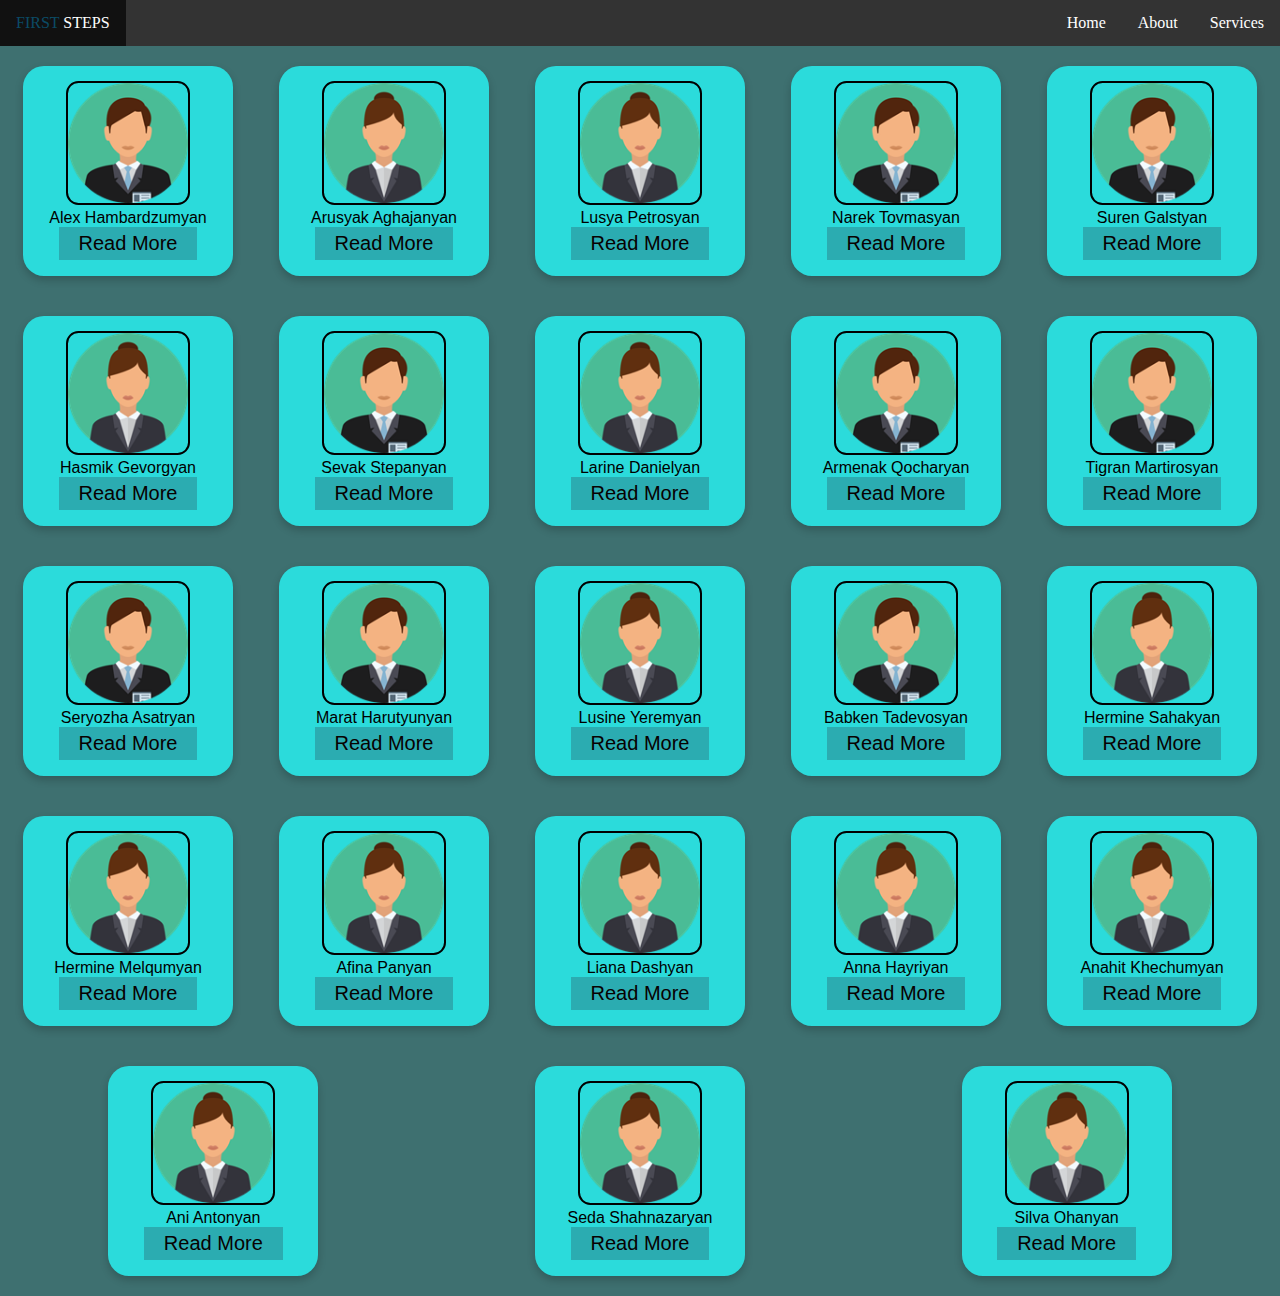
<file: index.html>
<!DOCTYPE html>
<html lang="en">
  <head>
    <meta charset="UTF-8" />
    <meta http-equiv="X-UA-Compatible" content="IE=edge" />
    <meta name="viewport" content="width=device-width, initial-scale=1.0" />
    <title>CV</title>
    <link rel="stylesheet" href="./style.css" />
    <link
      rel="stylesheet"
     href="https://cdnjs.cloudflare.com/ajax/libs/font-awesome/4.7.0/css/font-awesome.min.css"
    />
  </head>

  <body>
    <header>
      <ul>
        <li  class="left">
          <a  href="#">
            <span class="num">FIRST</span> <span>STEPS</span></a
          >
        </li>
        <li  class="right"><a href="./service.html">Services</a></li>
        <li class="right"><a href="./about.html">About</a></li>
        <li class="right"><a href="./index.html">Home</a></li>
      </ul>
    </header>
    <div class="container1">
     

      </div>
    </div>

    <div class="container">
  
    </div>
  <div class="box hidden">
    <div class="wrapper cvWrapper">
      <div class="header">
        <div class="personName">
          <div class="name">
            <h1 class="cvName">Name Lastname</h1>
          </div>
          <div class="contact">
              <p class = "phone"><label for="">Phone:</label><span>+37499463623</span></p>
              <p class = "email"><label for="">Email:</label><span>gevorgyan.icml@gmail.com</span></p>
          </div>
        </div>
  <!-- End of person name -->
        <div class="image"><img src="./img/girl.png" alt="img"></div>
      </div>
  <!-- End of header -->
        <div class="infoBox">
        <div class="info">
          
          <div class="info">
                  <h3 class ="infoHeader">Education</h3>
                  
                <div class = "infoText" id = "education1">
                      <div class="infoSubHeader">
                        <p class="subHeader education"></p>                        
                      </div>
                      <div class="infoSubText">
                        <p class="profession"></p>
                      </div>
                </div>
          </div>
  <!-- End of Education -->
        <div class="info">
                <h3 class ="infoHeader">Work Experience</h3>
              <div class = "infoText">
                    <div class="infoSubHeader">
                      <p class="subHeader workExperience"></p>
                      <p class="infoDate workExperienceDate"></p>
                    </div>
                    <div class="infoSubText">
                      <p class="position"></p>
                    </div>
              </div>
  
              <div class = "infoText">
                    <div class="infoSubHeader">
                        <p class = "subHeader"></p>
                        <p class = "infoDate"></p>
                    </div>
                    <div class="infoSubText">
                        <p class=""></p>
                    </div>
              </div>
        </div>
             

          <!-- /// -->
               
          <div class="info">
            <h3 class ="infoHeader">Trainings</h3>
            
          <div class = "infoText" id = "trainings">
                <div class="infoSubHeader">
                  <p class="subHeader "></p>                        
                </div>
                <div class="infoSubText">
                  <p class="trainings"></p>
                </div>
          </div>
    </div>
  <!-- End of Experience -->
  
  
        </div>
  <!-- End of infoText -->
        </div>
  <!-- End of infoBox -->
      </div>
    </div>
    <!-- <div class="image"></div>
    <div class="firstName"></div>
    <div class="lastName"></div>
    <div class="email"></div>
    <div class="button"></div> -->
  </div>
  
    <script src="./script.js"></script>
  </body>
</html>
</file>
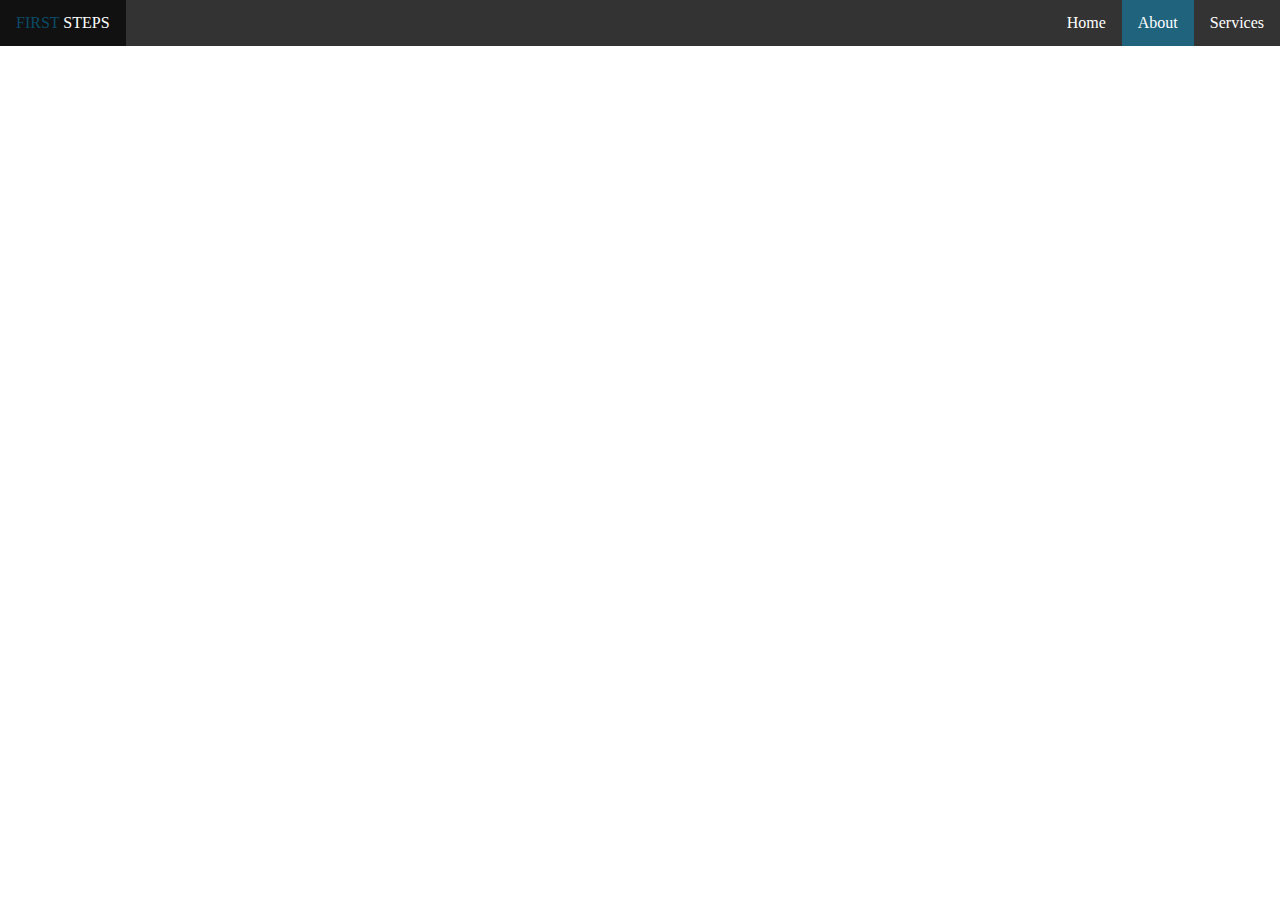
<file: about.html>
<!DOCTYPE html>
<html lang="en">
<head>
    <meta charset="UTF-8">
    <meta http-equiv="X-UA-Compatible" content="IE=edge">
    <meta name="viewport" content="width=device-width, initial-scale=1.0">
    <link rel="stylesheet" href="./style.css">
    <title>About</title>
    
</head>
<body>
    <div class="container1">
        <header> 
          
          <ul>
            <li class="left">
              <a href="./index.html">
                <span class="num">FIRST</span> <span> STEPS</span></a
              >
            </li>
            
            <li class="right"><a href="./service.html">Services</a></li>
            <li class="right">
              <a class="active" href="./about.html">About</a>
            </li>
            <li class="right"><a href="./home.html">Home</a></li>
          </ul>
        </header>
  
        
        </div>
      </div>
      <div class="about hidden">
        <div class="aboutContainer">
            <h1 class="aboutHeader">Ինքնակենսագրականների դիտարկման կայք</h1>
            <div class="aboutTextBlock">
                <div class="aboutText">
                    Կայքը իրենից ներկայացնում է կազմակերպության կադրերի բազայում հավաքագրված տվյալների դիտարկման Web էջ, որը հնարավորություն է տալիս արագ դիտարկել առկա կադրերի ինքնակենսագրականները։
                    <br>
                    <br>
                    <h2 class="aboutSubHeader">Single-Page վեբ հավելվածի ստեղծման նկարագրություն</h2>
                    Կայքի ստեղծման համար օգտագործվել է <span class="textSpan">HTML, CSS, JavaScript </span>բազային գիտելիքներ։ HTML-ի մեջ օգտագործվել է հիմնականում <span class="textSpan">div</span>> թեգը։ Ունենք <span class="textSpan">հeader</span>,
                    որի վրա՝ մեր կայքում տեղաշարժվելու համար, օգտագործել ենք <span class="textSpan">a</span> թեգը, օգտվել ենք <span class="textSpan">img</span> թեգից, ինչպես նաև <span class="textSpan">input</span>-ի գաղափար ենք օգտագործել՝ մեր օգտատիրոջը
                    հետագայում հասանելիություն տալու համար։ CSS-ի մասով առաջնային խնդիրը լուծել ենք <span class="textSpan">Grid styl</span>-ի միջոցով՝ ստեղծելով մեր ինքնակենսագրականների կաղապարը, մնացած ոչ պակաս կարևոր գործիքներով փորձել ենք մեր կայքին
                    տալ գեղեցիկ արտաքին տեսք։ JavaScript-ի միջոցով մեր կայքին տվել ենք ճկունություն, նրա աշխատանքը ավելի մանրամասն կներկայացնեմ կայքի բեռնվելուց հետո կատարվող գործողություններում։ Կայքի էջը բեռնվելուց բացվում է կադրերի ցանկի նախադիտարկման
                    էջը։ Ստեղծված են person object-ներ։ Օբյեկտը ունի անձնական տվյալների համար համապատասխան property-ները, որոնք պահված են զանգվածում։ Սկզբնական էջում person-ների ցուցակը կազմակերպվում է ցիկլով, որի համար օգտագործվել է զանգվածի
                    <span class="textSpan">forEach</span> մեթոդը։ Յուրաքանչյուր բլոկին click անելիս էջի urlը փոխվում է window.location.hash-ով (օրինակ, <span class="textSpan">/#home?id=1</span>, որտեղ id-ն person id-ն է, ում անձնական էջը ցանկանում
                    ենք տեսնել) Յուրաքանչյուր User ունի իր առանձին ինքնակենսագարականի էջ, որը հիմնական էջի հետ բեռնվում է առանձին բլոկի մեջ, բայց տեսանելիության հատկության շնորհիվ չի երևում։ Այդ գործողությունը իրականացված է ինքնակենսագարականի բլոկի
                    <span class="textSpan">display</span> պարամետրով։
                    <span class="textSpan">Hashchange event</span> -ի օգնությամբ ստուգվում է <span class="textSpan">url</span> -ը, և url- ից կախված այդ նույն էջում ցույց է տրվում նախապես ստեղծած ինքնակենսագրականի բլոկը, փոխարենը թաքցվում է ամբողջ
                    person -ների gridը:
                    <span class="textSpan">DOM</span> -ի հրամանների օգնությամբ person օբյեկտի data-ն տեղադրվում է ինքնակենսագրականի բլոկի համապատասխան տեղերում:
                </div>
            </div>
        </div>
    </div>
    
</body>
</html>
</file>
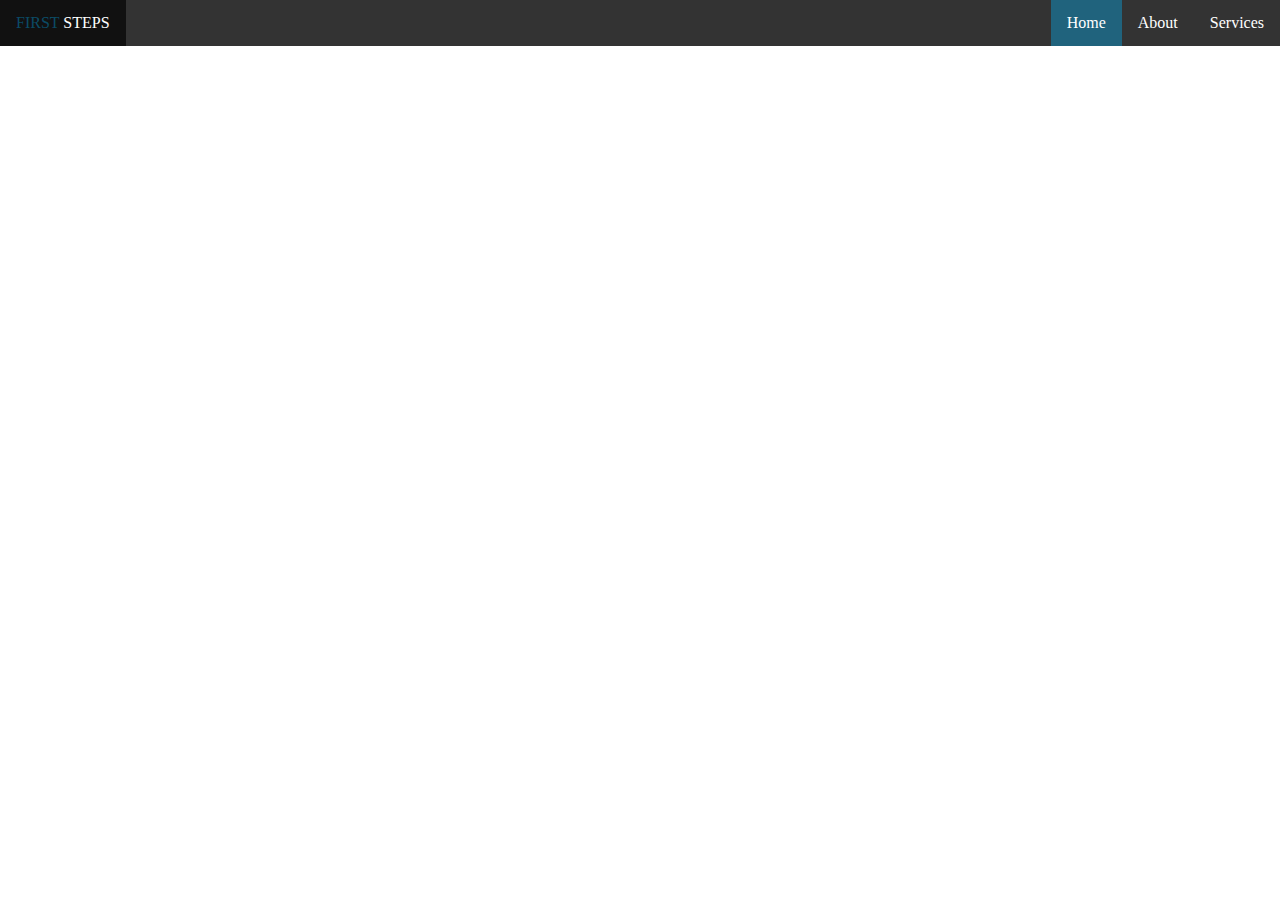
<file: home.html>
<!DOCTYPE html>
<html lang="en">
<head>
    <meta charset="UTF-8">
    <meta http-equiv="X-UA-Compatible" content="IE=edge">
    <meta name="viewport" content="width=device-width, initial-scale=1.0">
    <link rel="stylesheet" href="./style.css">
    <title>Home</title>
</head>
<body>
    <div class="container1">
        <header>
          <ul>
            <li class="left">
              <a href="./index.html">
                <span class="num">FIRST</span> <span> STEPS</span></a
              >
            </li>
            <li class="right"><a href="./service.html">Services</a></li>
            <li class="right"><a href="./about.html">About</a></li>
            <li class="right">
              <a class="active" href="./home.html">Home</a>
            </li>
          </ul>
          
        </header>
           
        </div>
      </div>
</body>
</html>
</file>
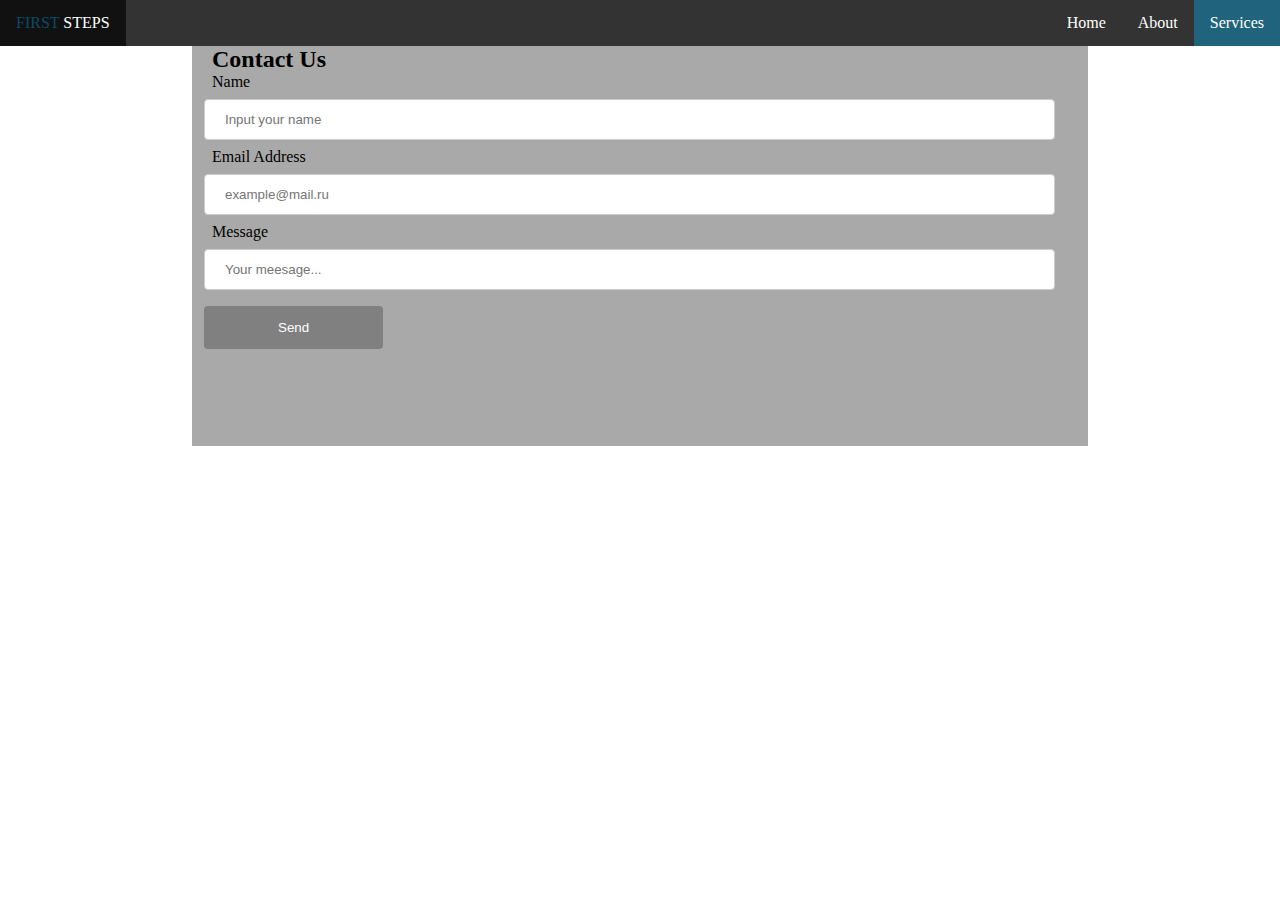
<file: service.html>
<!DOCTYPE html>
<html lang="en">
  <head>
    <meta charset="UTF-8" />
    <meta http-equiv="X-UA-Compatible" content="IE=edge" />
    <meta name="viewport" content="width=device-width, initial-scale=1.0" />
    <link rel="stylesheet" href="./style.css" />
    <title>Contact Us</title>
  </head>
  <body>
    <div class="container1">
      <header>
        <ul>
          <li class="left">
            <a href="./index.html">
              <span class="num">FIRST</span> <span>STEPS</span></a
            >
          </li>
          <li class="right">
            <a class="active" href="./service.html">Services</a>
          </li>
          <li class="right"><a href="./about.html">About</a></li>
          <li class="right"><a href="./home.html">Home</a></li>
        </ul>
      </header>
     

      <div class="card1">
        <div class="text">
          <h2>Contact Us</h2>
        </div>
        <div class="forma">
          <form action="">
            <label for="name">Name</label>
            <input
              type="text"
              name="firstname"
              id="name"
              placeholder="Input your name"
            />

            <label for="mail">Email Address</label>
            <input
              type="email"
              name="mail"
              id="mail"
              placeholder="example@mail.ru"
            />

            <label for="mess">Message</label>
            <input
              type="textarea"
              name="message"
              id="message"
              placeholder="Your meesage..."
            />

            <input type="submit" value="Send" />
          </form>
        </div>
      </div> 
    </div>
  </body>
</html>
</file>
<file: style.css>
*{  margin: 0;
	padding: 0;
	box-sizing: border-bo;
}

/* .container1 {
  max-width: 800px;
  background-color: lightgray;
  border-radius: 1px;
  box-shadow: gray; */

.num {
    color: rgba(0, 183, 255, 0.363);
}

ul {
  list-style-type: none;
  margin: 0;
  padding: 0;
  overflow: hidden;
  background-color: #333;
}
.left {
    float: left;
}

.right{
    float: right;
}

li a {
  display: block;
  color: white;
  text-align: center;
  padding: 14px 16px;
  text-decoration: none;
}

li a:hover:not(.active) {
  background-color: #111;
}

.active {
  background-color: rgba(0, 183, 255, 0.363);
}

@media screen and (max-width: 800px) {
    ul li
    {
     float: none;
   }
 }
.text {
  margin: 0 20px;
 
}

.card1{
  width: 70%;
  height: 400px;
  background-color: darkgray;
  align-items: center;
  margin: 0 auto;
}
.forma input {
  width: 95%;
  padding: 12px 20px;
  margin: 8px 12px;
  display: inline-block;
  border: 1px solid #ccc;
  border-radius: 4px;
  box-sizing: border-box;
}
.forma label {
  margin: 0 20px;
}

.forma input[type="submit"] {
  width: 20%;
  background-color: gray;
  color: white;
  padding: 14px 20px;
  border: none;
  border-radius: 4px;
  cursor: pointer;
}

input[type="submit"]:hover {
  background-color: rgb(0, 0, 0);
}

.wrapper>.hidden {  
  display: none;
}

.wrapper {
  width: 800px;
  margin: auto;
}
.cvWrapper{
  border: 1px solid grey;
  margin: auto;
}

.contact{
  margin-top: 20px;
}
.personImg {
  grid-column-start: 3;
}
.personImg > img{
  width: 150px;
  height: 150px;
  border-radius: 100px;
}
.personName{
  padding-left: 25px;
  color: #b1afaf;
  font-family: monospace;
}
.infoBox{
  display: grid;
  grid-template-columns: repeat(2, 1fr);
  
}
.info{
  display: grid;
  color: #3e3d3d;
  font-family: monospace;
  padding-left: 50px;
  border-bottom: inset;
  padding: 20px;
}
.infoText{
  margin: 1px;
  font-weight: 700;
  display: grid;
  grid-template-columns: 300px 300px;
}

.infoSubHeader{
  font: small-caption;
}

.infoHeader{
  font-weight: 700;
  color: brown;
}
.subHeader{
  font-weight: 700;
  font-family: inherit;
}
.infoSubText{
  font-style: italic;
}
.header {
  display: flex;
  justify-content: space-between;
  align-items: center;
  margin-bottom: 20px;
  padding: 0px 50px 0px 50px;
  background-color: #4d9099;
  border-bottom: #32a0c2;
  border-style: double;
}

.container {
    display: flex;
    flex-wrap: wrap;
    /* width: 1440px; */
    justify-content: space-around; 
    background-color: rgb(62, 112, 112); 
    

}
.card { 
  box-shadow: 0 4px 8px 0 rgba(0, 0, 0, 0.2);
  width: 200px;
  height: 200px;
  margin: auto;
  text-align: center;
  font-family: arial;
  padding: 5px;
  margin: 20px;
  background-color: rgb(43, 219, 219);
  border-radius: 10%;
}

.card img {
  width: 60%;
  height: 60%;
  border: 2px solid black;
  border-radius: 10%;
  margin-top: 10px;
}

a button  {
  
  background-color: #2bacb1;
  border:none;
  color: rgb(8, 1, 1);
  padding: 5px 20px;
  text-align: center;
  font-size: 20px;
  transition: 0.3s;
  display: inline-block;
  text-decoration: none;
  cursor: pointer;
}

/* a {
  text-decoration: none;
  font-size: 22px;
  color: black;
} */

.btn :hover {
  background-color: #0181f8;
}

.hidden {
  display:none;
}
.about {
  padding: 50px;
}

.aboutContainer {
  width: 800px;
  margin: auto;
  padding: 15px;
  background-color: rgb(1, 1, 15);
  opacity: 0.8;
}

.aboutHeader {
  text-align: center;
  font-family: sans-serif;
  color: wheat;
}

.aboutSubHeader {
  font-family: sans-serif;
  color: wheat;
}

.aboutTextBlock {
  text-align: center;
  line-height: 3;
}

.aboutText {
  color: white;
  font-family: Verdana, Geneva, Tahoma, sans-serif;
  font-size: 20px;
}

.textSpan {
  color: #0d1eda;
}
.about {
  padding: 50px;
}

.aboutContainer {
  width: 800px;
  margin: auto;
  padding: 15px;
  background-color: rgb(1, 1, 15);
  opacity: 0.8;
}

.aboutHeader {
  text-align: center;
  font-family: sans-serif;
  color: wheat;
}

.aboutSubHeader {
  font-family: sans-serif;
  color: wheat;
}

.aboutTextBlock {
  text-align: center;
  line-height: 3;
}

.aboutText {
  color: white;
  font-family: Verdana, Geneva, Tahoma, sans-serif;
  font-size: 20px;
}

.textSpan {
  color: #0d1eda;
}
.cvName{
  color: black;
}
.phone{
  color: black;
}
.email{
  color: black;
}
</file>
